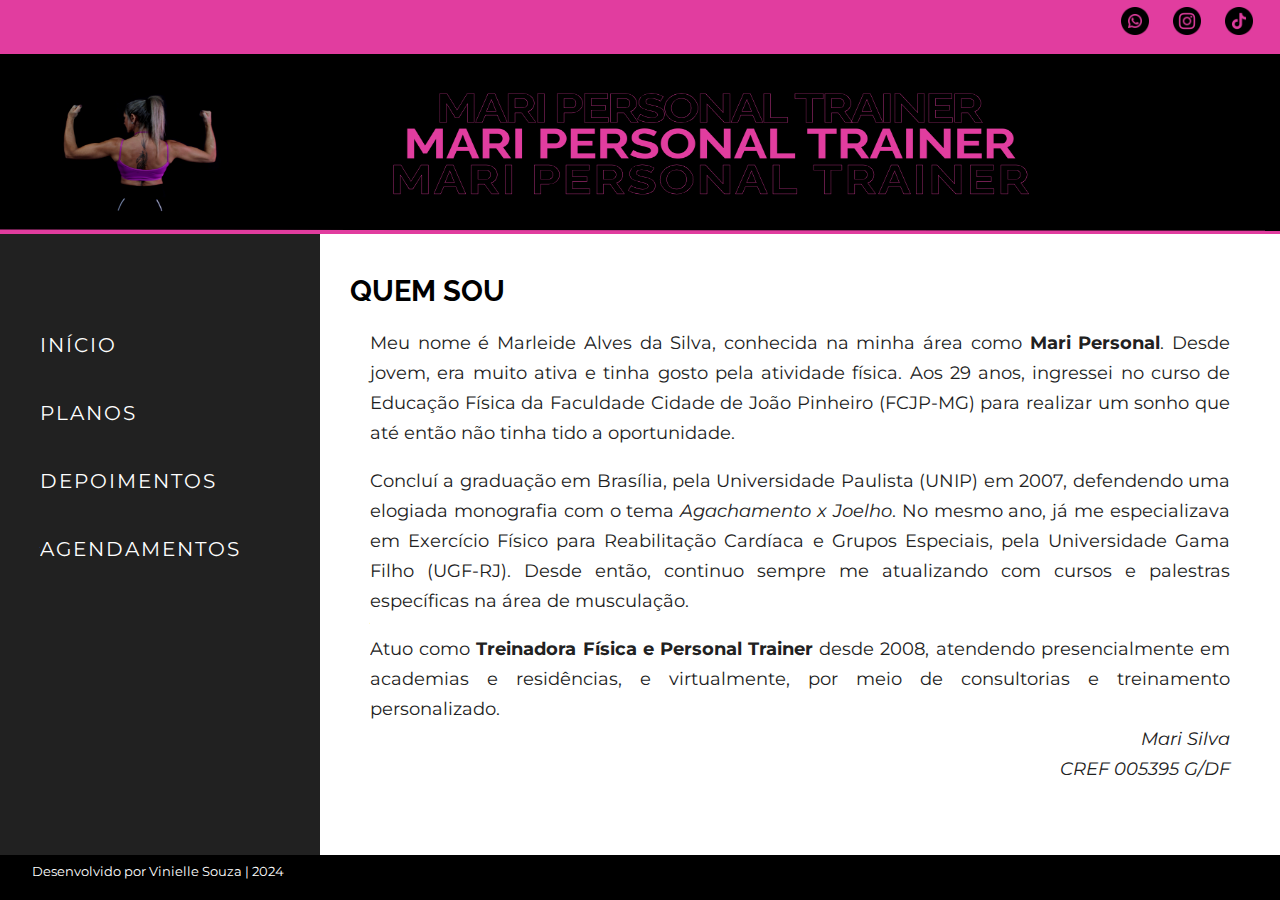
<file: index.html>
<!DOCTYPE html>
<html lan="pt-br">
	
	<head>
		<meta charset="utf-8" />
		<title> Mari Personal Trainer </title>
		<meta name="author" content="Vinielle Souza" />
		<meta name="keywords" content="personal trainer, atividade física, musculação, academia" />
		<meta name="description" content=" Personal Trainer em Brasília e online" />
		<meta name="viewport" content="width=device-width, initial-scale=1">
		<link rel="stylesheet" type="text/css" href="estilo.css" />
	</head>

	<body>
		<section>
			<header>
				<div id="icons-header"> 
					<a href="https://wa.me/5561992634977" target="blank"> <img class="img-icon" src="img/wpp-icon.png"> </a> 
					<a href="https://instagram.com/maripersonaltrainer" target="blank"> <img class="img-icon" src="img/ig-icon.png"> </a> 
					<a href="https://www.tiktok.com/@mari.personaltrainer?_t=8pCskU5TSA1&_r=1" target="blank"> <img class="img-icon" src="img/tt-icon.png"> </a> 
				</div> 	
			</header>

			<img id="banner" src="img/banner2.png" />

			<nav>
				<ul id="ul-menu">
					<li class="li-menu"> <a class="a-menu" href="index.html"> INÍCIO </a> </li>
					<li class="li-menu"> <a class="a-menu" href="planos.html" target="blank"> PLANOS </a> </li>
					<li class="li-menu"> <a class="a-menu" href="depoimentos.html" target="blank"> DEPOIMENTOS </a> </li>
					<!-- <li class="li-menu" id="nav-po"> <a class="a-menu" href="planos.html" target="blank"> PERSONAL ONLINE </a> </li> -->
					<li class="li-menu"> <a class="a-menu" href="agendamento.html" target="blank"> AGENDAMENTOS </a> </li>
				</ul> 			
			</nav>

			<main> 
				<article> 
					<h1> Quem sou </h1>
					<p> Meu nome é Marleide Alves da Silva, conhecida na minha área como <strong>Mari Personal</strong>. Desde jovem, era muito ativa e tinha gosto pela atividade física. Aos 29 anos, ingressei no curso de Educação Física da Faculdade Cidade de João Pinheiro (FCJP-MG) para realizar um sonho que até então não tinha tido a oportunidade.</p> <br />

					<p> Concluí a graduação em Brasília, pela Universidade Paulista (UNIP) em 2007, defendendo uma elogiada monografia com o tema <em>Agachamento x Joelho</em>. No mesmo ano, já me especializava em Exercício Físico para Reabilitação Cardíaca e Grupos Especiais, pela Universidade Gama Filho (UGF-RJ). Desde então, continuo sempre me atualizando com cursos e palestras específicas na área de musculação.</p> <br />

					<p> Atuo como <strong>Treinadora Física e Personal Trainer</strong> desde 2008, atendendo presencialmente em academias e residências, e virtualmente, por meio de consultorias e treinamento personalizado. </p>
					
					<p id="p-cred"> <em> Mari Silva <br />
					CREF 005395 G/DF </em> </p> 
				</article>
			</main>

			<footer> 
				<em> <p> Desenvolvido por <a href="https://www.instagram.com/viniesouza/" target="blank">Vinielle Souza</a> | 2024 </p>
			</footer>
		</section>		
	</body>

</html>
</file>
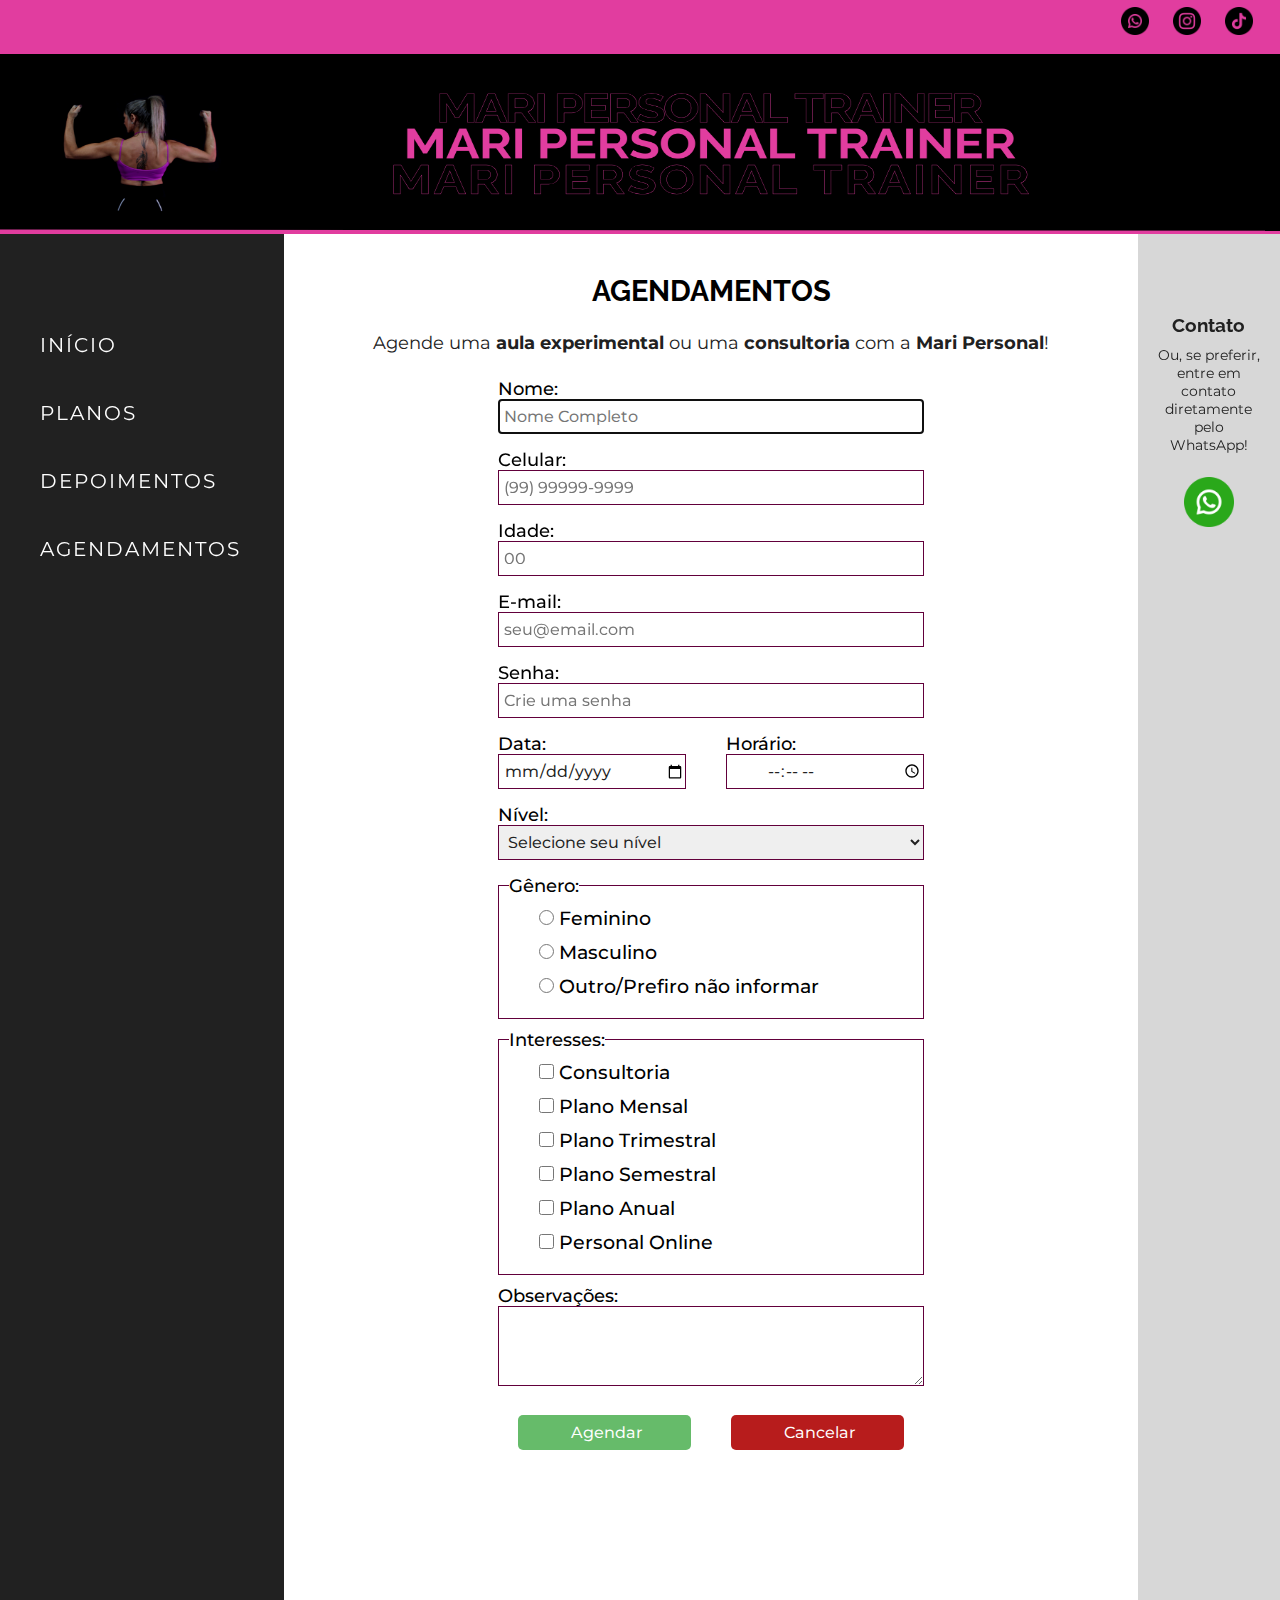
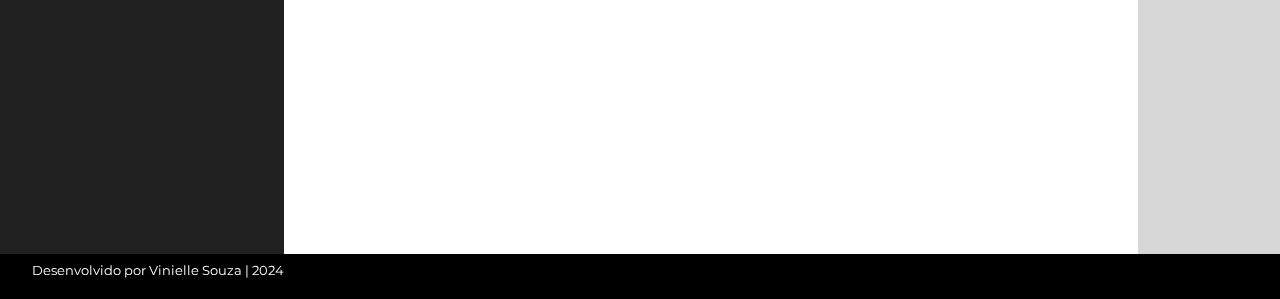
<file: agendamento.html>
<!DOCTYPE html>
<html lan="pt-br">
	
	<head>
		<meta charset="utf-8" />
		<title> Agendamentos | Mari Personal Trainer </title>
		<meta name="author" content="Vinielle Souza" />
		<meta name="keywords" content="personal trainer, atividade física, musculação, academia" />
		<meta name="description" content=" Personal Trainer em Brasília e online" />
		<meta name="viewport" content="width=device-width, initial-scale=1">
		<link rel="stylesheet" type="text/css" href="estilo.css" />
	</head>

	<body>
		<section id="pag-agend">

			<header>
				<div id="icons-header"> 
					<a href="https://wa.me/5561992634977" target="blank"> <img class="img-icon" src="img/wpp-icon.png"> </a> 
					<a href="https://instagram.com/maripersonaltrainer" target="blank"> <img class="img-icon" src="img/ig-icon.png"> </a> 
					<a href="https://www.tiktok.com/@mari.personaltrainer?_t=8pCskU5TSA1&_r=1" target="blank"> <img class="img-icon" src="img/tt-icon.png"> </a> 
				</div> 
			</header>

			<img id="banner" src="img/banner2.png" />

			<nav> 
				<ul id="ul-menu">
					<li class="li-menu"> <a class="a-menu" href="index.html"> INÍCIO </a> </li>
					<li class="li-menu"> <a class="a-menu" href="planos.html" target="blank"> PLANOS </a> </li>
					<li class="li-menu"> <a class="a-menu" href="depoimentos.html" target="blank"> DEPOIMENTOS </a> </li>
					<!-- <li class="li-menu" id="nav-po"> <a class="a-menu" href="planos.html" target="blank"> PERSONAL ONLINE </a> </li> -->
					<li class="li-menu"> <a class="a-menu" href="agendamento.html" target="blank"> AGENDAMENTOS </a> </li>
				</ul> 	
			</nav>

			<main id="agends">
				<h1 id="h1-agends"> Agendamentos </h1>

					<p> Agende uma <strong>aula experimental</strong> ou uma <strong>consultoria</strong> com a <strong> Mari Personal</strong>!</p>
				
				<form name="" method="" action="">
					<label for="nome">Nome:</label> 
					<input id="nome" type="text" name="nome_completo" placeholder="Nome Completo" required autofocus />

					<label for="tel">Celular:</label>
					<input id="tel" type="tel" name="tel" placeholder="(99) 99999-9999" required pattern="^\(?\d{2}\)\d{5}[-\s]\d{4}.*?$" />
					
					<label for="idade">Idade:</label>
					<input id="idade" type="number" name="idade" placeholder="00" min="13" max="120" step="1" />

					<label for="email">E-mail:</label>
					<input id="email" type="email" name="email" placeholder="seu@email.com" />

					<label for="senha">Senha:</label>
					<input id="senha" type="password" name="senha" placeholder="Crie uma senha" />

					<div id="grup"> 
						<div id="data">
							<label for="data">Data:</label>
							<input id="data" type="date" name="data" placeholder="" />
						</div>

						<div id="hora">
							<label for="hora">Horário:</label>
							<input id="hora" type="time" name="horario" placeholder="" />
						</div>
					</div>

					<label for="nivel">Nível:</label>
					<select id="nivel" name="nivel"> 
						<option> Selecione seu nível </option>
						<option value="IN"> Iniciante </option>
						<option value="IT"> Intermediário </option>
						<option value="AV"> Avançado </option>
						<option value="TAF"> Treinamento de Aptidão Físca (TAF) </option>
						<option value="GE"> Pós-lesão ou grupos especiais </option>
					</select>

					<fieldset>
					<legend> Gênero:</legend>
						<input id="fem" type="radio" name="genero" value="fem" /> <label for="fem"> Feminino </label> <br />
						<input id="masc" type="radio" name="genero" value="masc" /> <label for="fem"> Masculino </label> <br />
						<input id="other" type="radio" name="genero" value="other" /> <label for="other"> Outro/Prefiro não informar </label> <br />
					</fieldset>

					<fieldset>
					<legend> Interesses: </legend>
						<input id="cons" type="checkbox" name="interesse" value=""> <label for="cons">Consultoria</label> <br />
						<input id="pmen" type="checkbox" name="interesse" value=""> <label for="pmen">Plano Mensal</label> <br />
						<input id="ptri" type="checkbox" name="interesse" value=""> <label for="ptri">Plano Trimestral</label> <br />
						<input id="psem" type="checkbox" name="interesse" value=""> <label for="psem">Plano Semestral</label> <br />
						<input id="panu" type="checkbox" name="interesse" value=""> <label for="panu">Plano Anual</label> <br />
						<input id="pero" type="checkbox" name="interesse" value=""> <label for="pero">Personal Online</label> <br />
					</fieldset>

					<label for="msg">Observações:</label>
					<textarea id="msg" cols="97" rows="4" >
					</textarea>

					<div id="btts">
						<input type="submit" name="btt-enviar" value="Agendar">
						<input type="reset" name="btt-limpar" value="Cancelar">
					</div>

				</form>
			</main>

			<aside> 
				<div id="cont-aside"> 
					<p id="t-aside"> Contato </p>
					<p> Ou, se preferir, entre em contato diretamente pelo WhatsApp!</p> <br/>
					<a href="https://wa.me/5561991728475" target="blank"> <img src="img/wpp-icon2.png"> </a>  
				</div>
			</aside>

			<footer> 
				<em> <p> Desenvolvido por <a href="https://www.instagram.com/viniesouza/" target="blank">Vinielle Souza</a> | 2024 </p>
			</footer>
		</section>		
	</body>

</html>
</file>
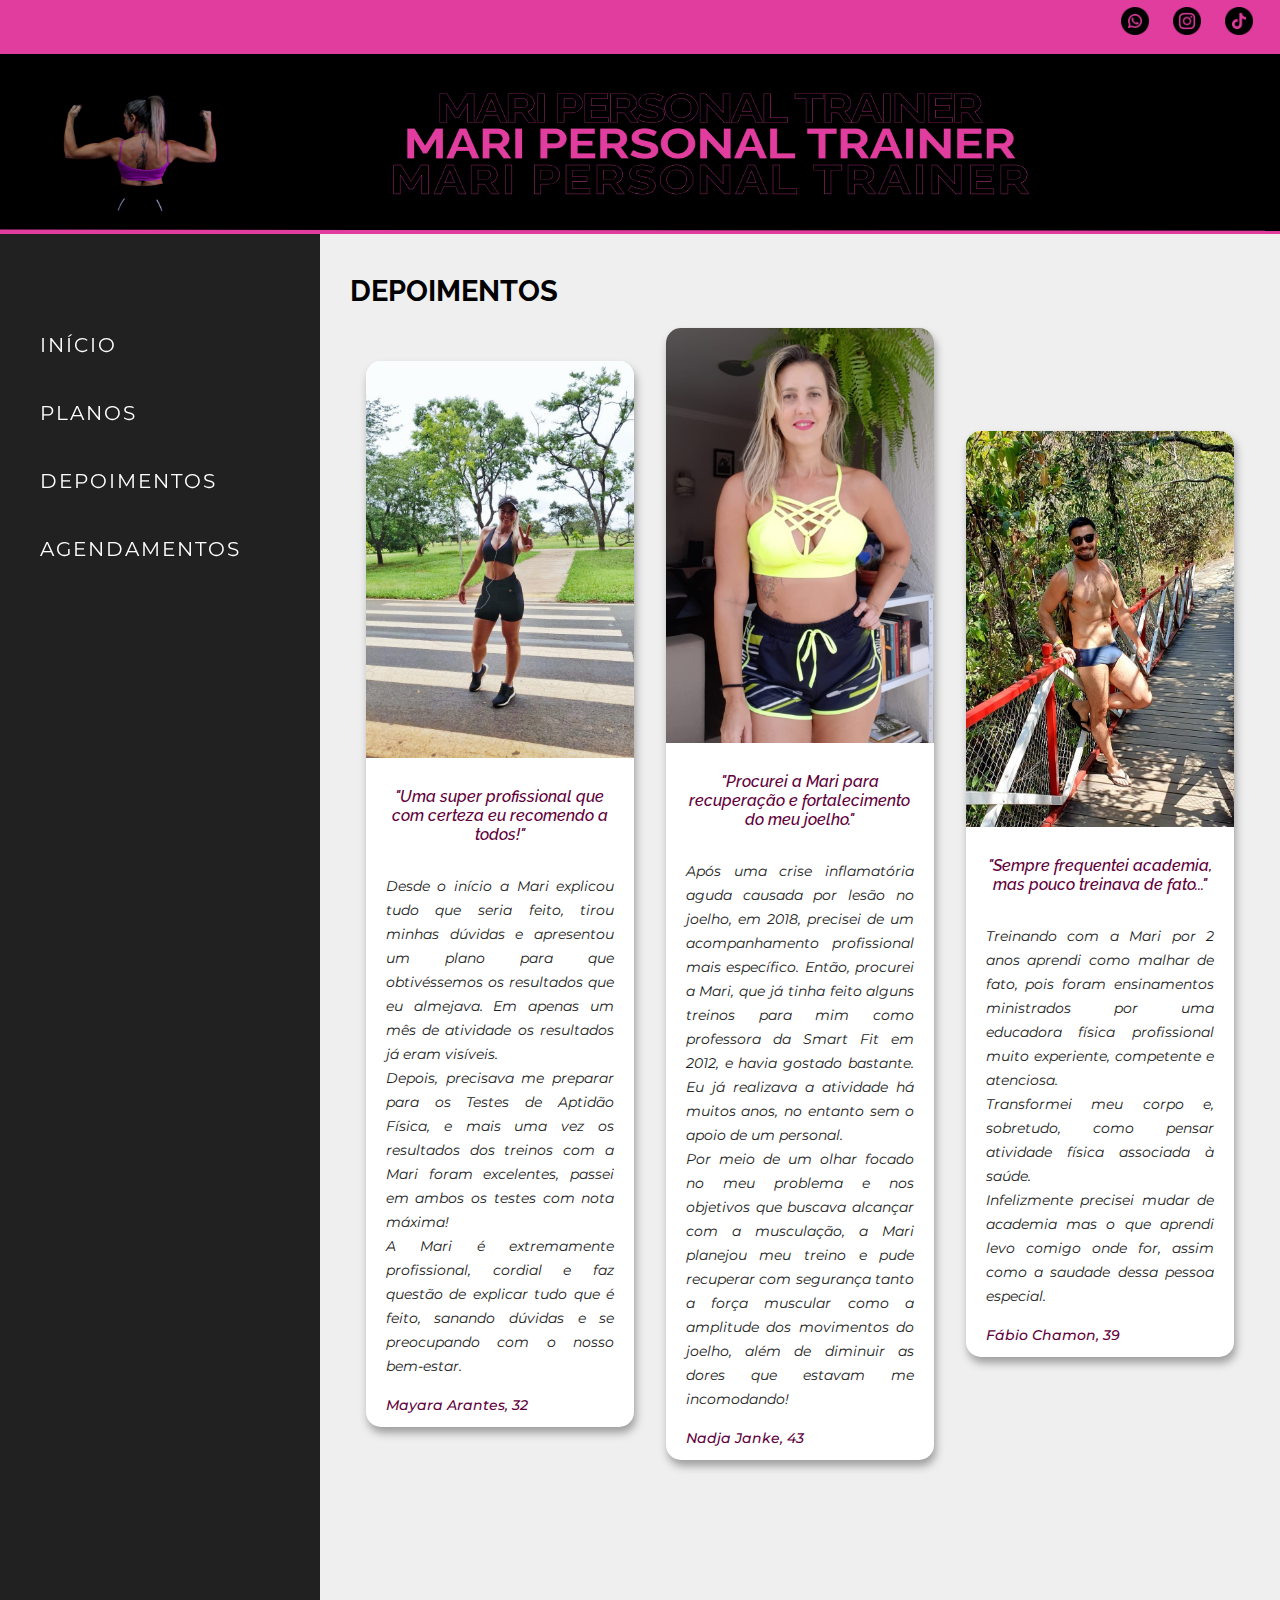
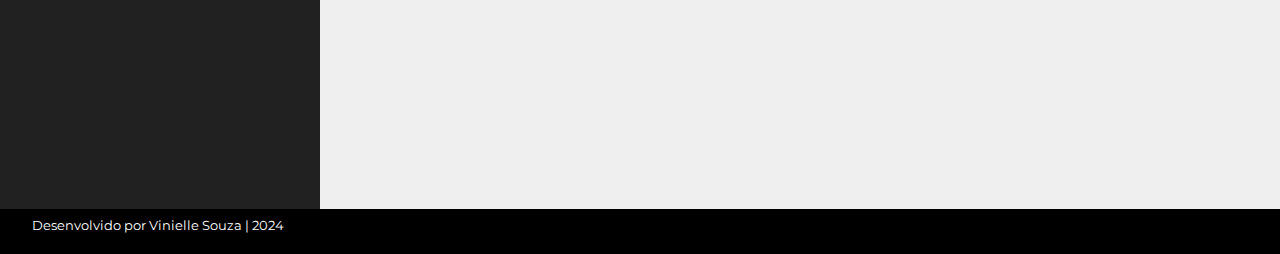
<file: depoimentos.html>
<!DOCTYPE html> 
<html lan="pt-br">
	
	<head>
		<meta charset="utf-8" />
		<title> Depoimentos | Mari Personal Trainer </title>
		<meta name="author" content="Vinielle Souza" />
		<meta name="keywords" content="personal trainer, atividade física, musculação, academia" />
		<meta name="description" content=" Personal Trainer em Brasília e online" />
		<meta name="viewport" content="width=device-width, initial-scale=1">
		<link rel="stylesheet" type="text/css" href="estilo.css" />
	</head>

	<body>
		<section id="pag-depos">
			<header> 
				<div id="icons-header"> 
					<a href="https://wa.me/5561992634977" target="blank"> <img class="img-icon" src="img/wpp-icon.png"> </a> 
					<a href="https://instagram.com/maripersonaltrainer" target="blank"> <img class="img-icon" src="img/ig-icon.png"> </a> 
					<a href="https://www.tiktok.com/@mari.personaltrainer?_t=8pCskU5TSA1&_r=1" target="blank"> <img class="img-icon" src="img/tt-icon.png"> </a> 
				</div> 
			</header>

			<img id="banner" src="img/banner2.png" />

			<nav> 
				<ul id="ul-menu">
					<li class="li-menu"> <a class="a-menu" href="index.html"> INÍCIO </a> </li>
					<li class="li-menu"> <a class="a-menu" href="planos.html" target="blank"> PLANOS </a> </li>
					<li class="li-menu"> <a class="a-menu" href="depoimentos.html" target="blank"> DEPOIMENTOS </a> </li>
					<!-- <li class="li-menu" id="nav-po"> <a class="a-menu" href="planos.html#pag-pers-on" target="blank"> PERSONAL ONLINE </a> </li> -->
					<li class="li-menu"> <a class="a-menu" href="agendamento.html" target="blank"> AGENDAMENTOS </a> </li>
				</ul> 	
			</nav>
			
			<article> 

				<h1> DEPOIMENTOS </h1>
				
				<div id="container">
					<div class="card">
						<img class="img-depos" src="img/site-depo-mayara.jpeg" alt="Imagem da autora do depoimento, para ilustração." />
						
						<div class="card-content">
							<h3> "Uma super profissional que com certeza eu recomendo a todos!" </h3>

							<p> Desde o início a Mari explicou tudo que seria feito, tirou minhas dúvidas e apresentou um plano para que obtivéssemos os resultados que eu almejava. Em apenas um mês de atividade os resultados já eram visíveis. </p> 
							<p> Depois, precisava me preparar para os Testes de Aptidão Física, e mais uma vez os resultados dos treinos com a Mari foram excelentes, passei em ambos os testes com nota máxima! </p>
							<p> A Mari é extremamente profissional, cordial e faz questão de explicar tudo que é feito, sanando dúvidas e se preocupando com o nosso bem-estar. </p>

							<p class="p-nome"> Mayara Arantes, 32 </p> 
						</div>
					</div>

					<div class="card">
						<img class="img-depos" src="img/site-depo-nadja.jpeg" alt="Imagem da autora do depoimento, para ilustração" />
						
						<div class="card-content">
							<h3> "Procurei a Mari para recuperação e fortalecimento do meu joelho." </h3>

							<p> Após uma crise inflamatória aguda causada por lesão no joelho, em 2018, precisei de um acompanhamento profissional mais específico. Então, procurei a Mari, que já tinha feito alguns treinos para mim como professora da Smart Fit em 2012, e havia gostado bastante. Eu já realizava a atividade há muitos anos, no entanto sem o apoio de um personal.  </p>

							<p> Por meio de um olhar focado no meu problema e nos objetivos que buscava alcançar com a musculação, a Mari planejou meu treino e pude recuperar com segurança tanto a força muscular como a amplitude dos movimentos do joelho, além de diminuir as dores que estavam me incomodando! </p> 

							<p class="p-nome"> Nadja Janke, 43 </p> 
						</div>
					</div>

					<div class="card">
						<img class="img-depos" src="img/site-depo-fabio.jpeg" alt="Imagem do autor do depoimento, para ilustração" />
						<div class="card-content">
							<h3> "Sempre frequentei academia, mas pouco treinava de fato..." </h3>

							<p> Treinando com a Mari por 2 anos aprendi como malhar de fato, pois foram ensinamentos ministrados por uma educadora física profissional muito experiente, competente e atenciosa. </p>

							<p> Transformei meu corpo e, sobretudo, como pensar atividade física associada à saúde. </p>

							<p> Infelizmente precisei mudar de academia mas o que aprendi levo comigo onde for, assim como a saudade dessa pessoa especial. </p> 
								
							<p class="p-nome"> Fábio Chamon, 39 </p>
						</div>
					</div>
				</div>

			</article>

			<footer> 
				<em> <p> Desenvolvido por <a href="https://www.instagram.com/viniesouza/" target="blank">Vinielle Souza</a> | 2024 </p>
			</footer>
		</section>		
	</body>

</html>
</file>
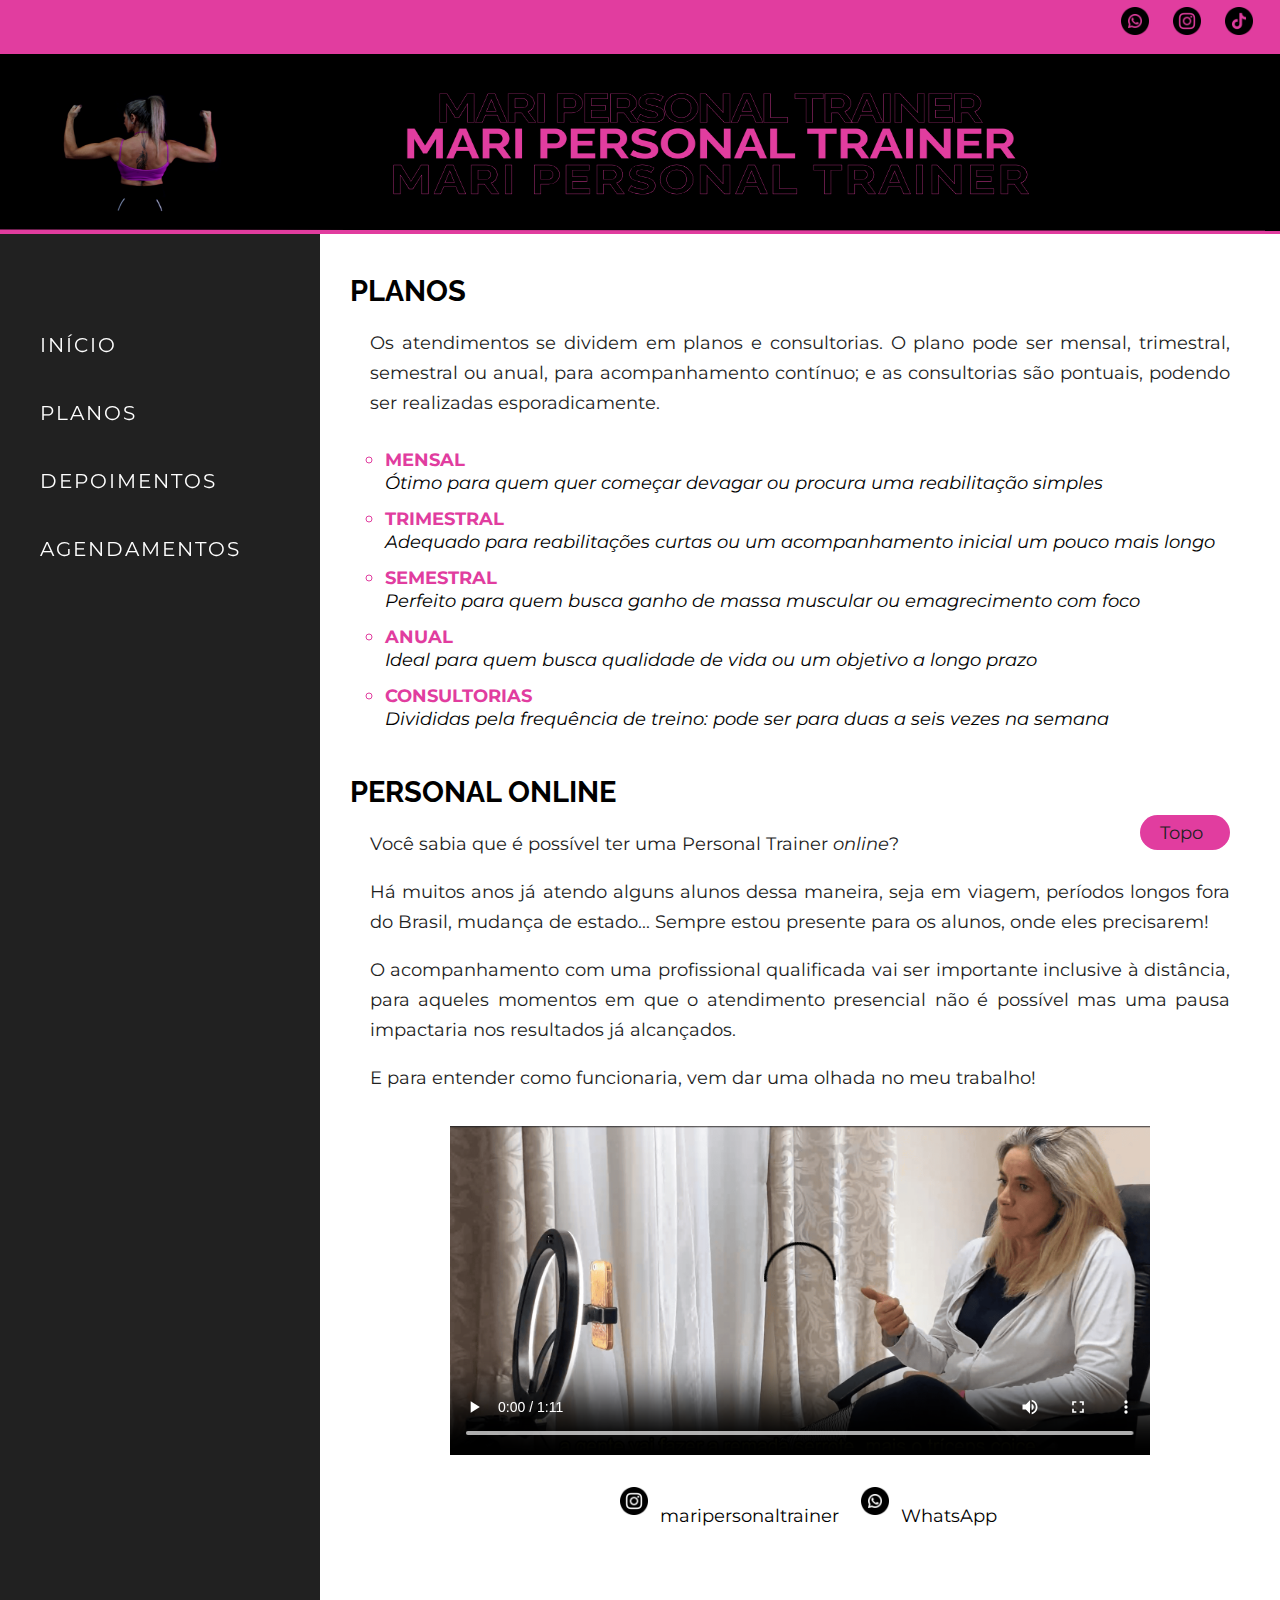
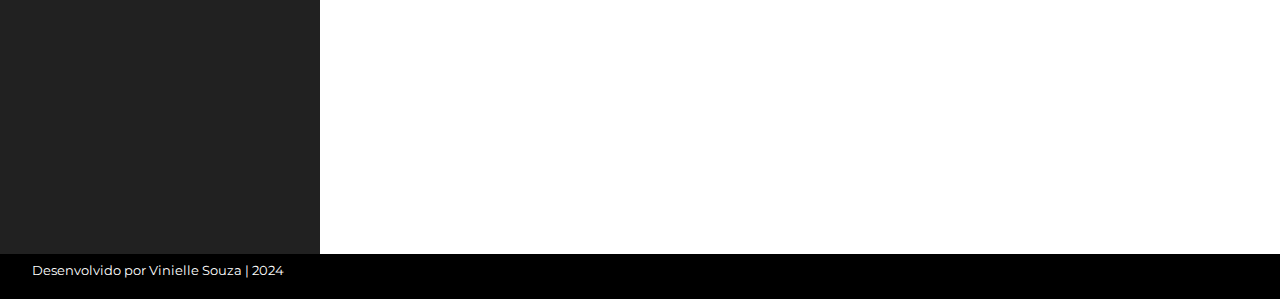
<file: planos.html>
<!DOCTYPE html>
<html lan="pt-br">
	
	<head>
		<meta charset="utf-8" />
		<title> Planos | Mari Personal Trainer </title>
		<meta name="author" content="Vinielle Souza" />
		<meta name="keywords" content="personal trainer, atividade física, musculação, academia" />
		<meta name="description" content=" Personal Trainer em Brasília e online" />
		<meta name="viewport" content="width=device-width, initial-scale=1">
		<link rel="stylesheet" type="text/css" href="estilo.css" />
	</head>

	<body>
		<section id="pag-planos">
			<header> 
				<div id="icons-header"> 
					<a href="https://wa.me/5561992634977" target="blank"> <img class="img-icon" src="img/wpp-icon.png"> </a> 
					<a href="https://instagram.com/maripersonaltrainer" target="blank"> <img class="img-icon" src="img/ig-icon.png"> </a> 
					<a href="https://www.tiktok.com/@mari.personaltrainer?_t=8pCskU5TSA1&_r=1" target="blank"> <img class="img-icon" src="img/tt-icon.png"> </a> 
				</div> 	
			</header>

			<img id="banner" src="img/banner2.png" />

			<nav> 
				<ul id="ul-menu">
					<li class="li-menu"> <a class="a-menu" href="index.html"> INÍCIO </a> </li>
					<li class="li-menu"> <a class="a-menu" href="planos.html" target="blank"> PLANOS </a> </li>
					<li class="li-menu"> <a class="a-menu" href="depoimentos.html" target="blank"> DEPOIMENTOS </a> </li>
					<!-- <li class="li-menu" id="nav-po"> <a class="a-menu" href="planos.html" target="blank"> PERSONAL ONLINE </a> </li> -->
					<li class="li-menu"> <a class="a-menu" href="agendamento.html" target="blank"> AGENDAMENTOS </a> </li>
				</ul> 	
			</nav>

			<article id="pag-planos"> 
				<h1> PLANOS </h1>
		
				<p> Os atendimentos se dividem em planos e consultorias. O plano pode ser mensal, trimestral, semestral ou anual, para acompanhamento contínuo; e as consultorias são pontuais, podendo ser realizadas esporadicamente. </p>

				<ul>
					<li> MENSAL </li>
						Ótimo para quem quer começar devagar ou procura uma reabilitação simples 
			
					<li> TRIMESTRAL </li>
						Adequado para reabilitações curtas ou um acompanhamento inicial um pouco mais longo
			
					<li> SEMESTRAL </li>
						Perfeito para quem busca ganho de massa muscular ou emagrecimento com foco
			
					<li> ANUAL </li>
						Ideal para quem busca qualidade de vida ou um objetivo a longo prazo

					<li> CONSULTORIAS </li>
						Divididas pela frequência de treino: pode ser para duas a seis vezes na semana
				</ul>

				<br />

				<h1 id="pag-pers-on"> PERSONAL ONLINE </h1>
						<p> Você sabia que é possível ter uma Personal Trainer <em>online</em>?  </p> <br />
						<p> Há muitos anos já atendo alguns alunos dessa maneira, seja em viagem, períodos longos fora do Brasil, mudança de estado... Sempre estou presente para os alunos, onde eles precisarem! </p> <br />
						<p> O acompanhamento com uma profissional qualificada vai ser importante inclusive à distância, para aqueles momentos em que o atendimento presencial não é possível mas uma pausa impactaria nos resultados já alcançados. </p> <br />
						<p> E para entender como funcionaria, vem dar uma olhada no meu trabalho! </p> <br />

						<div id="cont-video"> 
							<video src="img/video.mp4" controls preload="auto" loop poster="img/poster-video2.png"> Erro. Seu navegador pode não suportar esse vídeo. </video> 
						</div>
						
						<div id="container-sm">
							<p> <a href="https://instagram.com/maripersonaltrainer" target="blank" class="a-icon"> <img class="img-icon" src="img/ig-icon.png">  maripersonaltrainer  </a> 
							<a href="https://wa.me/5561992634977" target="blank" class="a-icon"> <img class="img-icon" src="img/wpp-icon.png">  WhatsApp  </a> </p>
						</div>	
			</article>

			<button id="btn-topo"> <a href="#"> <p> Topo </p> </a> </button>

			<footer> 
				<em> <p> Desenvolvido por <a href="https://www.instagram.com/viniesouza/" target="blank">Vinielle Souza</a> | 2024 </p>
			</footer>
		</section>		
	</body>

</html>
</file>
<file: estilo.css>
/* cores: #62003b #e13d9f #ff72c6 (cinza) #a6a6a6 #757575  */
/* fontes: raleway - montserrat */

@import url('https://fonts.googleapis.com/css2?family=Montserrat:ital,wght@0,100..900;1,100..900&family=Raleway:ital,wght@0,100..900;1,100..900&display=swap');

*{
	margin: 0; 
	padding: 0;
}

body{}

section{
	display: grid;
	grid-template-columns: 1fr 3fr;
	grid-template-rows: 6vh 20vh 69vh 5vh;
	grid-template-areas: 	"ban1 ban1 ban1"
							"ban2 ban2 ban2"
							"nav main aside"
							"foot foot foot"
}

header{
	background-color: #e13d9f;
	grid-area: ban1;
}

.img-icon{
	width: 28px;
	height: 28px;
	padding: 7px;
}

#icons-header{
	display: flex;
	justify-content: right;
	margin-right: 20px;
	margin-top: auto;
	margin-bottom: auto;
}

#banner{
	background-color: #black;
	grid-area: ban2;
	width: 100%;
	height: 100%;
}

nav{
	background-color: #212121;
	grid-area: nav;
}

#ul-menu{
	list-style-type: none;
	padding: 10px;
	margin-top: 60px;
	position: sticky;
	top: 10px;
}

a{
	font: 1.1em Montserrat, sans-serif;
	text-decoration: none;
}

.a-menu{
	letter-spacing: 2px;
	padding: 15px;
}

.li-menu{
	padding: 15px;
}

.a-menu:link{
	color: #FFF;
}

.a-menu:active, .a-menu:visited{
	color: #BDBDBD;
	font-style: italic;
}

.a-menu:hover{
	color: #e13d9f;
}

main{
	background-color: white;
	grid-area: main;
}

article{
	width: 100%;
	padding: 30px;
	box-sizing: border-box;
}

h1{
	font-family: Raleway, sans-serif;
	font-size: 1.8em;
	text-transform: uppercase;
	margin-bottom: 20px;
	margin-top: 10px;
}

p{
	font: 1.15rem Montserrat, sans-serif;
	color: #212121;
	text-align: justify;
	line-height: 30px;
	margin: 0 20px;
}

#p-cred{
	text-align: right;
}

/* PLANOS */

#pag-planos{
	grid-template-rows: 6vh 20vh 180vh 5vh;
}

ul{
/*	list-style-position: inside;*/
	list-style-type: circle;
	padding: 17px 35px;
	font: 1.15rem Montserrat, sans-serif;
	font-style: italic;
}

li{
	font: 1.15rem Montserrat, sans-serif;
	font-weight: bold;
	color: #e13d9f;
	margin-top: 13px;
}

#container-sm{
	display: flex;
	justify-content: center;
	justify-items: center;
	margin-top: 10px;
	
} 

#container-sm p{
	font-size: 1em;
}

.a-icon:link{
	color: black;
}

.a-icon:active, .a-icon:visited{
	color: #BDBDBD;
}

.a-icon:hover{
	color: #e13d9f;
}

.img-icon{
	width: 28px;
	height: 28px;
	margin-left: 10px;
}

#cont-video{
	display: flex;
	justify-content: center;
	justify-items: center;
}

video{
	width: 700px;
	padding: 15px;
}

/* BOTÃO */

#btn-topo{
	background-color: #e13d9f;
	border: none;
	width: 90px;
	height: 35px;
	border-radius: 35px;
	position: fixed;
	right: 50px;
	bottom: 50px;
}

p #btn-topo{
	font-size: 0.7em;
	font-weight: bold;
	padding: 5px;
	box-sizing: border-box;
	justify-content: center;
}


/* DEPOIMENTOS */

#pag-depos{
	grid-template-rows: 6vh 20vh 175vh 5vh;
	background-color: #EFEFEF;
}

#container{
	display: flex;
	align-items: center;
	box-sizing: border-box;
	margin: auto;
}

.card{
	background-color: #fff;
	margin: auto;
	width: 21vw;
	border-radius: 15px;
	box-shadow: 2px 6px 8px #9E9E9E;
/* para ir para esquerda ou em cima, é só usar o negativo -2px	*/
	transition: 0.5s;
}

.card:hover{
	box-shadow: 2px 4px 8px #e13d9f;
}

.img-depos{
	width: 100%;
	height: 30%;
	margin: auto;
	border-top-left-radius: 15px;
	border-top-right-radius: 15px;
}

h3{
	font: 1em Raleway, sans-serif;
	font-weight: 530;
	text-align: center;
	margin-bottom: 15px;
	margin-top: 10px;
	font-style: italic;
	color: #62003b;
	padding: 15px;
}

.card-content p{
	font-size: 0.9em;
	color: #grey;
	text-align: justify;
	line-height: 24px;
	font-style: italic;
}

.p-nome{
	margin-top: 15px;
	font-style: normal;
	font-weight: 500;
	color: #62003b;
	margin-bottom: 10px;
}
/* não entendi pq o weight, margin e color foram ok, mas o font-style e o text-align simplesmente não funcionaram */


/* AGENDAMENTOS */

#pag-agend{
	grid-template-columns: 1fr 3fr 0.5fr;
	grid-template-rows: 6vh 20vh 180vh 5vh;
}

aside{
	background-color: #D7D7D7;
	grid-area: aside;
	padding: 15px;
}

#cont-aside{
	margin-top: 50px;
	padding-top: 10px;
	position: sticky;
	top: 10px;
	display: block;
}

#t-aside{
	font: 1.2em Raleway, sans-serif;
	text-align: center;
	font-weight: bold;
	margin-bottom: 10px;
}

aside p{
	font: 0.9em Montserrat, sans-serif;
	text-align: center;
	margin: 5px;
}

aside img{
	width: 50px;
	height: 50px;
	display: block;
	margin-left: auto;
  	margin-right: auto;
}

#div-wpp{
	margin-top: 20px;
	margin-left: auto;
	margin-right: auto;
}

#h1-agends{
	margin-top: 40px;
	text-align: center;
}

#agends p{
	text-align: center;
	margin-bottom: 20px;
}

form{
	width: 50%;
	margin: 0 auto;
}

input, select, textarea {
	width: 100%;
	height: 35px;
	margin-bottom: 15px;
	padding-left: 5px;
	box-sizing: border-box;
	border: 1px solid #62003b;
	font: 1.0em Montserrat, sans-serif;
	color: #212121;
	font-weight: 450;

}

label, fieldset{
	font: 1.1em Montserrat, sans-serif;
	font-weight: 500;
}

fieldset{ 
	border: 1px solid #62003b;
	margin-bottom: 10px;
	padding: 10px;
}

#grup{ 
	display: flex;
 }

#hora{
	padding-left: 40px;
}

input[type="radio"], input[type="checkbox"]{
	width: 15px;
	height: 15px;
	margin-left: 30px;
}

textarea{ 
	height: 80px;
 }

 #btts{
 	display: flex;
 }

input[type="submit"], input[type="reset"]{
	margin: 10px 20px 20px 20px;
	background-color: #66bb6a;
	color: #FFF;
	border: 0;
	border-radius: 5px;
}

input[type="reset"]{
	background-color: #b71c1c;
}


/* FOOTER */

footer{
	background-color: #000;
	grid-area: foot;
}

footer p{
	color: #fff;
	text-align: left;
	margin-left: 30px;
	margin-top: auto;
	margin-bottom: auto;
	font-size: 0.8em;
	padding: 2px;	
}

footer a:link{
	color: #fff;
	font-size: 1em;
}

footer a:active, footer a:visited{
	color: #979797;
}

footer a:hover{
	color: #e13d9f;
} 

/* MOBILE */

@media screen and (max-width: 430px){

	section{
		display: grid;
		grid-template-columns: 1fr 3fr;
		grid-template-rows: 6vh 15vh 10vh 100vh 5vh;
		grid-template-areas: 	"ban1 ban1 ban1"
							"ban2 ban2 ban2"
							"nav nav nav"
							"main main main"
							"aside aside aside"
							"foot foot foot"
	}

	#ul-menu{
		list-style-type: none;
		padding: 5px;
		display: inline-flex;
		box-sizing: border-box;
		flex-wrap: wrap;
		margin: auto;
	}

	a{
		font: 0.8em Montserrat, sans-serif;
		text-decoration: none;
	}

	.a-menu{
		letter-spacing: 2px;
		padding: 5px;
	}

	.li-menu{
		padding: 5px;
	}

	#nav-po{
		display: none;
	}

	footer{
		position: fixed;
		bottom: 0;
		width: 100%;
	}

	footer p{
		color: #fff;
		text-align: center;
		margin: auto;	
	}

	h1{
		font-size: 1.2em;
	}

	p{
		font-size: 1.1em;
	}

	#pag-planos{
		grid-template-columns: 3fr
		grid-template-rows: 6vh 20vh 20vh 200vh 5vh;
	}

	#ul-menu{
		position: unset;
		top: unset;
	}


	video{
		width: 100%;
	}

	#pag-agend{
		grid-template-columns: 1fr 3fr;
		grid-template-rows: 6vh 20vh 10vh 180vh 15vh 5vh;
	}

	#container{
	flex-wrap: wrap;
	}


}

/* TABLET only index */

@media screen and (min-width: 431px) and (max-width: 744px) {
	section{
		display: grid;
		grid-template-columns: 1fr 3fr;
		grid-template-rows: 6vh 20vh 12vh 100vh 5vh;
		grid-template-areas: 	"ban1 ban1 ban1"
							"ban2 ban2 ban2"
							"nav nav nav"
							"main main main"
							"aside aside aside"
							"foot foot foot"
	}



	#ul-menu{
		list-style-type: none;
		padding: 3px;
		display: inline-flex;
		box-sizing: border-box;
		flex-wrap: wrap;
		margin: auto;
	}

	a{
		font: 0.8em Montserrat, sans-serif;
		text-decoration: none;
	}

	.a-menu{
		letter-spacing: 2px;
	}

	.li-menu{
		padding: 5px;
	}

	#nav-po{
		display: none;
	}

		footer{
		position: fixed;
		bottom: 0;
		width: 100%;
	}

	
	footer p{
		color: #fff;
		text-align: center;
		margin: auto;	
	}

}
</file>
